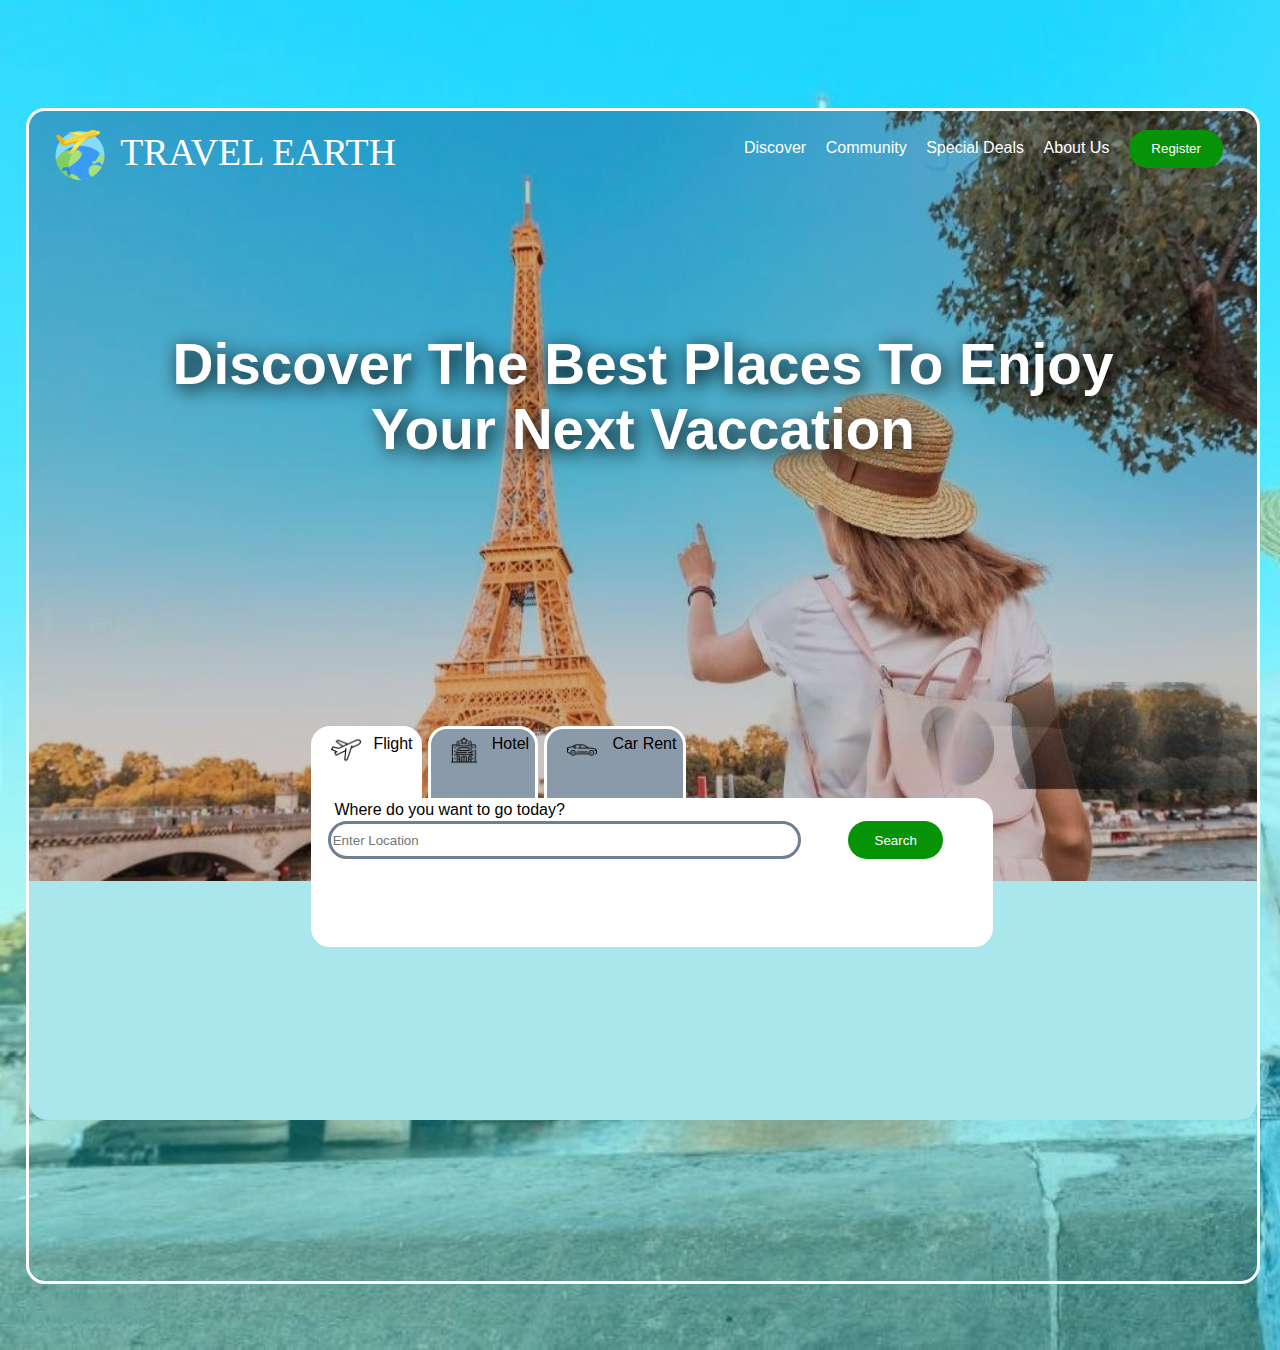
<file: G2 page/index.html>
<!DOCTYPE html>
<html lang="en">
<head>
    <meta charset="UTF-8">
    <meta name="viewport" content="width=device-width, initial-scale=1.0">
    <title>Document</title>
    <link href="assets/styles.css" rel="stylesheet">
</head>
<body>
    <div class="background">  
    </div>
    <div class="main">
        <div class="heading">
            <div class="heading_items" style="padding-top: 0%;">
                <img src="assets/img/world.png" height="50mm" width="50mm">
            </div>
            <div class="heading_items">
                TRAVEL EARTH
            </div>
            <div class="right">
                <div class="heading_items_right">
                    Discover
                </div>
                <div class="heading_items_right">
                    Community
                </div>
                <div class="heading_items_right">
                    Special Deals
                </div>
                <div class="heading_items_right">
                    About Us
                </div>
                <div class="heading_items_right">
                    <button>Register</button>
                </div>
            </div>
        </div>
        <div class="discover">
            <span style="text-shadow: 100mm;">Discover The Best Places To Enjoy<br>
            Your Next Vaccation</span>
        </div>
        <div class="all_icons">
            <div class="icons">
                <img src="assets/img/airplane.png" width="30mm" height="30mm"><span id="icon_text">Flight</span>
            </div>
            <div class="icons" style="background-color: rgb(139, 154, 169);">
                <img src="assets/img/hotel.png" width="30mm" height="30mm"><span id="icon_text">Hotel</span>
            </div>
            <div class="icons" style="width: 20%; background-color: rgb(139, 154, 169);">
                <img src="assets/img/sedan.png" width="30mm" height="30mm"><span id="icon_text">Car Rent</span>
            </div>
        </div>
        <div class="white_space">
            <div class="search_backgound">
                <span id="Where">Where do you want to go today?</span>
                <div class="search_menu">
                    <input type="text" name="search" id="sear" placeholder="Enter Location">
                    <button>Search</button>
                </div>
            </div>
        </div>
    </div>
</body>
</html>
</file>
<file: G2 page/assets/styles.css>
body{
    height: 100%;
    margin: 0;
    background-color: aqua;
    font-family:Arial, Helvetica, sans-serif;
}
html{
    height: 100%;
    margin: 0;
}
.background{
    height: 150%;
    margin: 0 auto;
    background-image: url(img/istockphoto-1187219147-1024x1024-UVmb6UvuL-transformed.jpeg);
    background-size: cover;
    width: device-width;
    opacity: 0.7;
    position: relative;
}
.main{
    position: absolute;
    top: 12%;
    right: 50%;
    left: 2%;
    bottom: 50%;
    width: 96%;
    height: 130%;
    background-image: linear-gradient(rgba(0, 0, 0, 0.2), rgba(0, 0, 0, 0.2)), url(img/istockphoto-1187219147-1024x1024-UVmb6UvuL-transformed.jpeg);
    background-size: 100% 80%;
    background-repeat: no-repeat;
    border-radius: 5mm;
    border: 1mm solid white;
    text-align: center;
}
.heading{
    margin: 5mm 5mm;
    color: white;
}
.heading_items{
    display: inline-block;
    margin: 0 2mm;
    height: 10mm;
    padding-top: 0mm;
    float: left;
    font-size: 10mm;
    font-family: serif;
}
.heading_items_right{
    display: inline-block;
    margin: 0 2mm;
}
button{
    border-radius: 5mm;
    width: 25mm;
    height: 10mm;
    background-color: rgb(7, 147, 7);
    border: none;
    color: white;
}
.right{
    display: inline-block;
    margin: 0 2mm;
    float: right;
}
.left{
    display: inline-block;
    margin: 0 2mm;
    float: left;
}
.discover{
    text-align: center;
    height: 20%;
    color: white;
    text-shadow: 1mm 1mm 5mm black;
    font-size: 15mm;
    font-weight: 600;
    margin-top: 18%;
}
.white_space{
    display: inline-block;
    border: solid;
    width: 99.9999999%;
    background-color: rgb(170, 231, 237);
    height: 20.4%;
    margin-top: 0%;
    margin-bottom: 0;
    border-radius: 0mm 0mm 5mm 5mm;
    border-top:none;
    border-left: white;
    border-right:  white;
    border-bottom: white;
    position: relative;
    top: -6%;
    left: 0%;
    border-bottom: ;
}
.all_icons{
    display: inline-block;
    margin-top: 12%;
    height: 20%;
    width: 50%;
}
.icons{
    display: inline-block;
    border: solid white;
    float: left;
    background-color: white;
    text-align: center;
    padding: 1%;
    height: 30%;
    border-radius: 5mm 5mm 0 0;
    margin: 0 2%;
    width: 15%;
    margin-top: 2%;
    margin-left: -4%;
    margin-right: 5%;
}
.search_menu{
    margin-top: 3%;
    margin-left: 2%;
}
#sear{
    border-radius: 5mm;
    width: 70%;
    border: solid slategray;
    height: 8mm;
    float: left;
}
.search_backgound{
    background-color: white;
    border: solid white;
    width: 55%;
    margin-left: 0;
    display: inline-block;
    height: 60%;
    border-radius: 5mm;
    margin-top: 0;
    margin-bottom: 0;
    position: absolute;
    top: -35%;
    left: 23%;
}
#Where{
    float: left;
    margin-left: 3%;
}
#icon_text{
    display: inline-block;
    margin-left: 1%;
    float: right;
}
</file>
